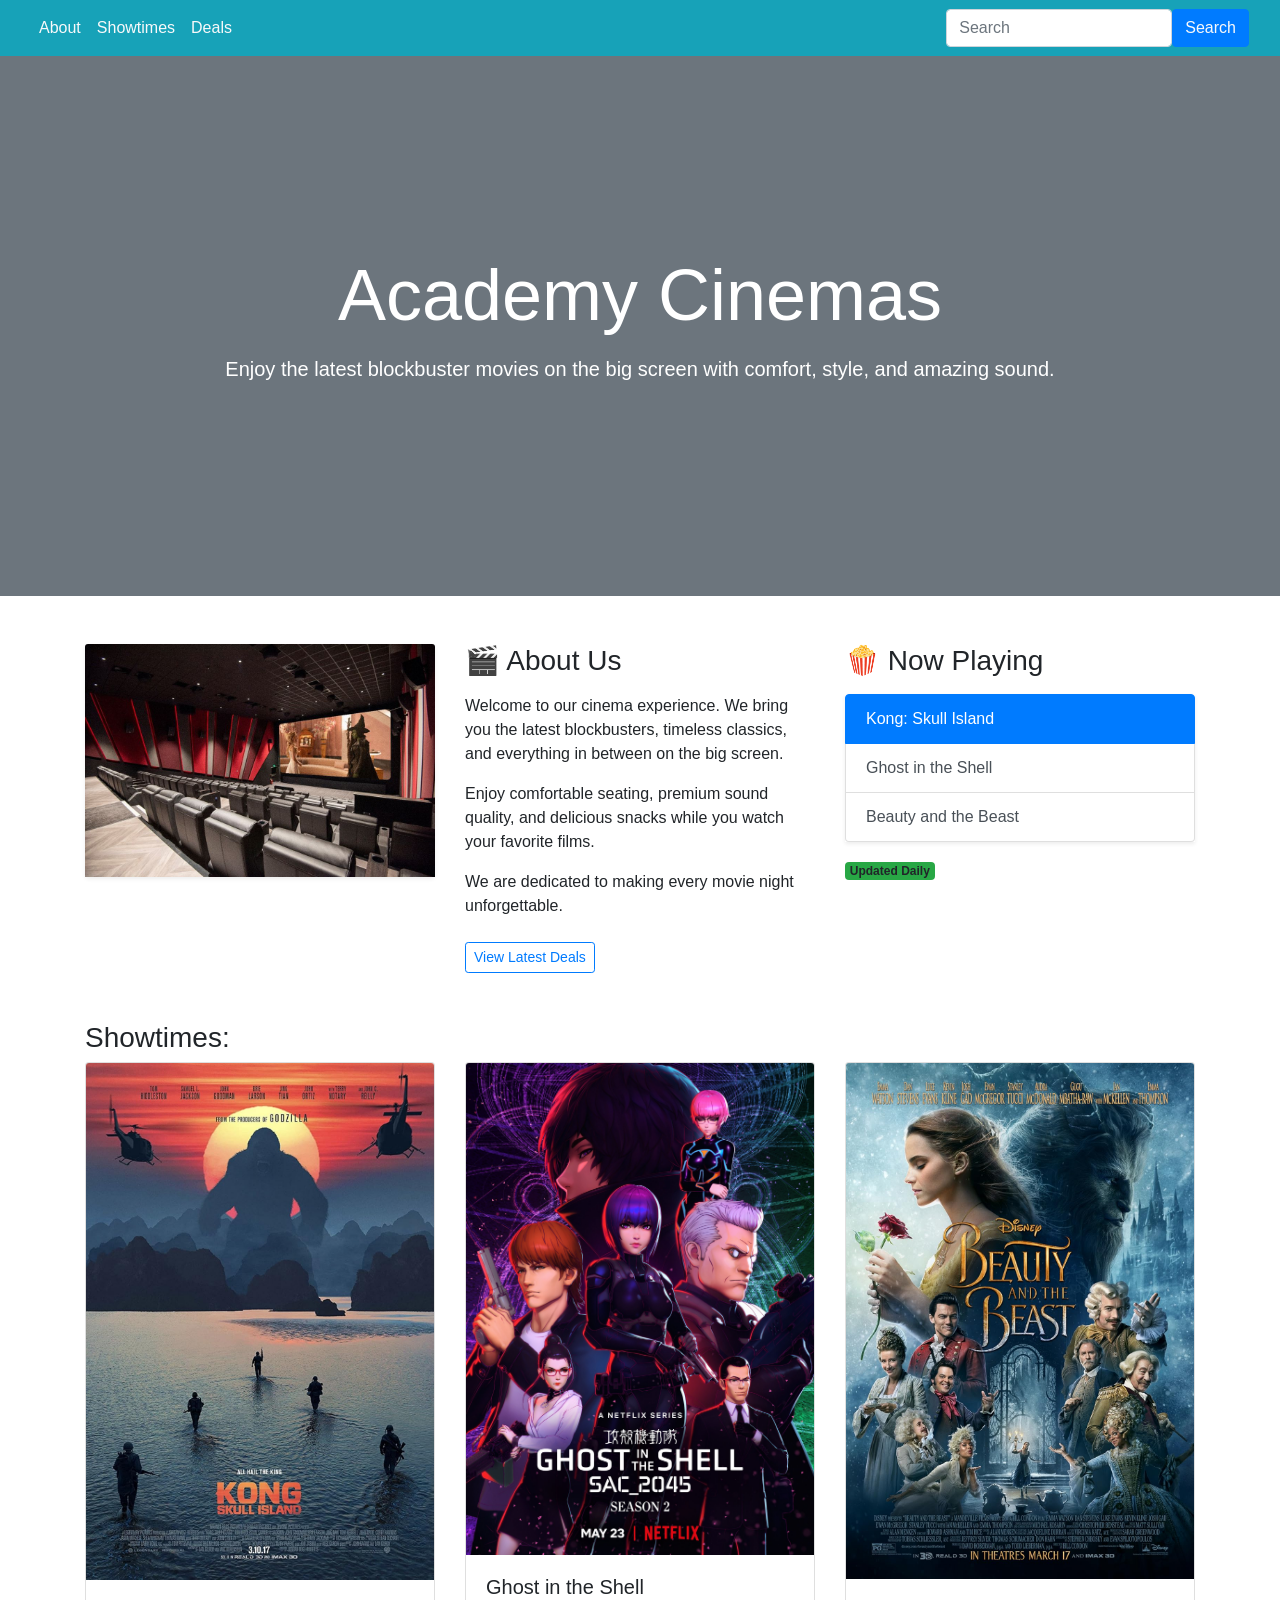
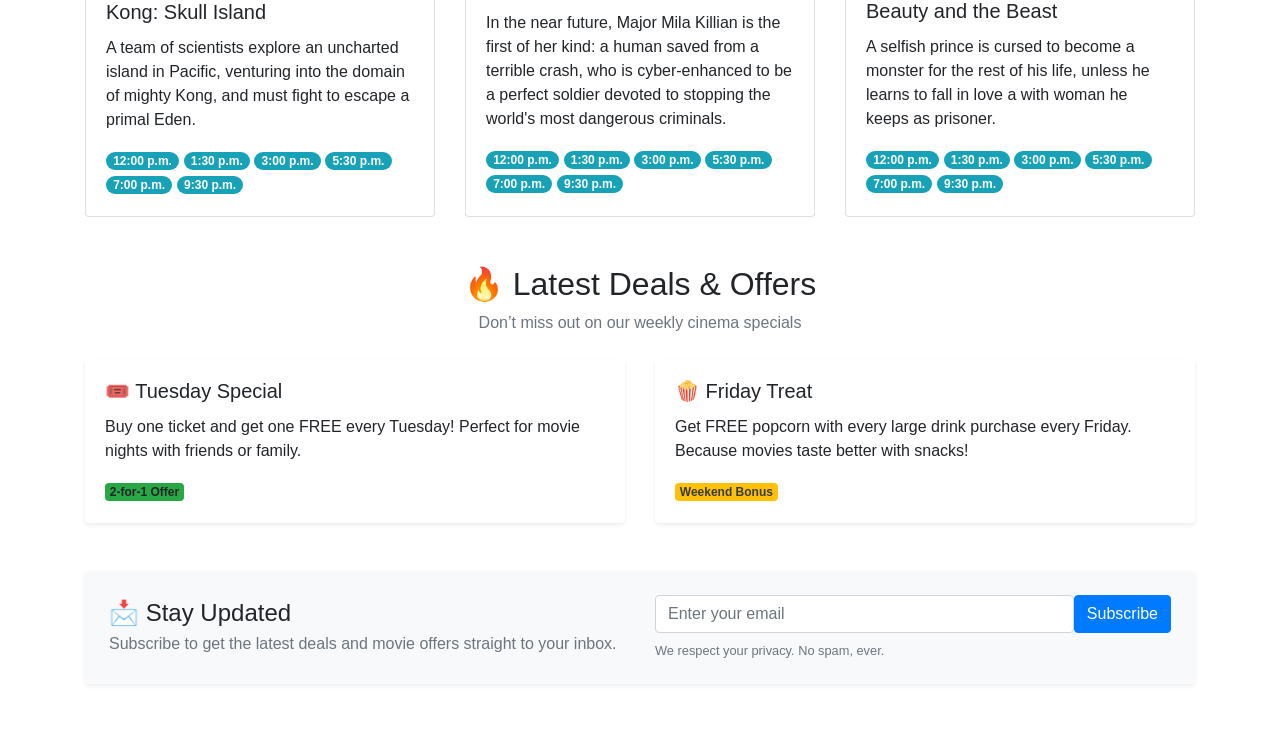
<file: Bootstrap Assignment/index.html>
<!doctype html>
<html lang="en">
<head>
    <meta charset="utf-8">
    <meta name="viewport" content="width=device-width, initial-scale=1, shrink-to-fit=no">
    <link rel="stylesheet"
          href="https://cdn.jsdelivr.net/npm/bootstrap@4.3.1/dist/css/bootstrap.min.css"
          integrity="sha384-ggOyR0iXCbMQv3Xipma34MD+dH/1fQ784/j6cY/iJTQUOhcWr7x9JvoRxT2MZw1T"
          crossorigin="anonymous">
    <title>Movie Theater</title>
</head>

<body>
<nav class="navbar navbar-expand-lg sticky-top bg-info w-100">
    <div class="container-fluid d-flex">

        <!-- LEFT LINKS -->
        <ul class="navbar-nav">
            <li class="nav-item">
                <a class="nav-link text-light" href="#about">About</a>
            </li>

            <li class="nav-item">
                <a class="nav-link text-light" href="#showtimes">Showtimes</a>
            </li>

            <li class="nav-item">
                <a class="nav-link text-light" href="#deals">Deals</a>
            </li>
        </ul>

        <!-- RIGHT SEARCH -->
        <form class="d-flex ms-auto" role="search">
            <input class="form-control me-2" type="search" placeholder="Search">
            <button class="btn btn-primary text-light" type="submit">Search</button>
        </form>

    </div>
</nav>


<!-- HERO SECTION -->
<div class="container-fluid bg-secondary text-white text-center d-flex align-items-center" style="min-height: 60vh;">

    <div class="container">
        <h1 class="display-3 fw-bold">Academy Cinemas</h1>

        <p class="lead mt-3">
            Enjoy the latest blockbuster movies on the big screen with comfort, style, and amazing sound.
        </p>
    </div>

</div>


<div class="container my-5" id="about">
    <div class="row g-4 align-items-start">

        <!-- IMAGE COLUMN -->
        <div class="col-md-4">
            <div class="card border-0 shadow-sm">
                <img src="images/cinema.jpg" class="card-img-top" alt="Cinema Image">
            </div>
        </div>

        <!-- ABOUT COLUMN -->
        <div class="col-md-4">
            <h3 id="about" class="fw-bold mb-3">🎬 About Us</h3>

            <p>
                Welcome to our cinema experience. We bring you the latest blockbusters, timeless classics,
                and everything in between on the big screen.
            </p>

            <p>
                Enjoy comfortable seating, premium sound quality, and delicious snacks while you watch your favorite films.
            </p>

            <p>
                We are dedicated to making every movie night unforgettable.
            </p>

            <a href="#deals" class="btn btn-outline-primary btn-sm mt-2">
                View Latest Deals
            </a>
        </div>

        <!-- NOW PLAYING COLUMN -->
        <div class="col-md-4">
            <h3 class="fw-bold mb-3">🍿 Now Playing</h3>

            <div class="list-group shadow-sm">

                <a href="#" class="list-group-item list-group-item-action active">
                    Kong: Skull Island
                </a>

                <a href="#" class="list-group-item list-group-item-action">
                    Ghost in the Shell
                </a>

                <a href="#" class="list-group-item list-group-item-action">
                    Beauty and the Beast
                </a>

            </div>

            <div class="mt-3">
                <span class="badge bg-success">Updated Daily</span>
            </div>
        </div>

    </div>
</div>


 <div class="container" id="showtimes">
    <h3 class="showtimes">Showtimes:</h3>
<div class="card-deck">
    <div class="card">
        <img src="images/Kong_Skull_Island.jpg" class="card-img-top" alt="Kong Skull Island">

        <div class="card-body">
            <h5 class="card-title">Kong: Skull Island</h5>

            <p class="card-text">
                A team of scientists explore an uncharted island in Pacific, venturing into the domain of mighty Kong, and must fight to escape a primal Eden.
            </p>

            <span class="badge badge-info badge-pill">12:00 p.m.</span>
            <span class="badge badge-info badge-pill">1:30 p.m.</span>
            <span class="badge badge-info badge-pill">3:00 p.m.</span>
            <span class="badge badge-info badge-pill">5:30 p.m.</span>
            <span class="badge badge-info badge-pill">7:00 p.m.</span>
            <span class="badge badge-info badge-pill">9:30 p.m.</span>
        </div>
    </div>


    <div class="card">
        <img src="images/Ghost_in_the_Shell.jpg" class="card-img-top" alt="Ghost in the Shell">

        <div class="card-body">
            <h5 class="card-title">Ghost in the Shell</h5>

            <p class="card-text">
                In the near future, Major Mila Killian is the first of her kind: a human saved from a terrible crash, who is cyber-enhanced to be a perfect soldier devoted to stopping the world's most dangerous criminals. 
            </p>

            <span class="badge badge-info badge-pill">12:00 p.m.</span>
            <span class="badge badge-info badge-pill">1:30 p.m.</span>
            <span class="badge badge-info badge-pill">3:00 p.m.</span>
            <span class="badge badge-info badge-pill">5:30 p.m.</span>
            <span class="badge badge-info badge-pill">7:00 p.m.</span>
            <span class="badge badge-info badge-pill">9:30 p.m.</span>
        </div>
    </div>

    <div class="card">
        <img src="images/Beauty_and_the_Beast.jpg" class="card-img-top" alt="Beauty and the Beast">

        <div class="card-body">
            <h5 class="card-title">Beauty and the Beast</h5>

            <p class="card-text">
               A selfish prince is cursed to become a monster for the rest of his life, unless he learns to fall in love a with woman he keeps as prisoner. 
            </p>

            <span class="badge badge-info badge-pill">12:00 p.m.</span>
            <span class="badge badge-info badge-pill">1:30 p.m.</span>
            <span class="badge badge-info badge-pill">3:00 p.m.</span>
            <span class="badge badge-info badge-pill">5:30 p.m.</span>
            <span class="badge badge-info badge-pill">7:00 p.m.</span>
            <span class="badge badge-info badge-pill">9:30 p.m.</span>
        </div>
    </div>
</div>
</div>


 <!-- DEALS SECTION -->
<div class="container my-5" id="deals">

    <div class="text-center mb-4">
        <h2 class="fw-bold">🔥 Latest Deals & Offers</h2>
        <p class="text-muted">Don’t miss out on our weekly cinema specials</p>
    </div>

    <div class="row g-4">

        <!-- Deal 1 -->
        <div class="col-md-6">
            <div class="card border-0 shadow-sm h-100">
                <div class="card-body">
                    <h5 class="card-title">🎟️ Tuesday Special</h5>
                    <p class="card-text">
                        Buy one ticket and get one FREE every Tuesday! Perfect for movie nights with friends or family.
                    </p>
                    <span class="badge bg-success">2-for-1 Offer</span>
                </div>
            </div>
        </div>

        <!-- Deal 2 -->
        <div class="col-md-6">
            <div class="card border-0 shadow-sm h-100">
                <div class="card-body">
                    <h5 class="card-title">🍿 Friday Treat</h5>
                    <p class="card-text">
                        Get FREE popcorn with every large drink purchase every Friday. Because movies taste better with snacks!
                    </p>
                    <span class="badge bg-warning text-dark">Weekend Bonus</span>
                </div>
            </div>
        </div>

    </div>

    <!-- Subscription Section -->
    <div class="mt-5 p-4 bg-light rounded shadow-sm">
        <div class="row align-items-center">

            <div class="col-md-6 mb-3 mb-md-0">
                <h4 class="mb-1">📩 Stay Updated</h4>
                <p class="text-muted mb-0">
                    Subscribe to get the latest deals and movie offers straight to your inbox.
                </p>
            </div>

            <div class="col-md-6">
                <form class="d-flex gap-2">
                    <input type="email" class="form-control" placeholder="Enter your email" required>
                    <button type="submit" class="btn btn-primary">
                        Subscribe
                    </button>
                </form>
                <small class="text-muted d-block mt-2">
                    We respect your privacy. No spam, ever.
                </small>
            </div>

        </div>
    </div>

</div>


 
    <script src="https://code.jquery.com/jquery-3.3.1.slim.min.js"
            integrity="sha384-q8i/X+965DzO0rT7abK41JStQIAqVgRVzpbzo5smXKp4YfRvH+8abtTE1Pi6jizo"
            crossorigin="anonymous"></script>

    <script src="https://cdn.jsdelivr.net/npm/popper.js@1.14.7/dist/umd/popper.min.js"
            integrity="sha384-UO2eT0CpHqdSJQ6hJty5KVphtPhzWj9WO1clHTMGa3JDZwrnQq4sF86dIHNDz0W1"
            crossorigin="anonymous"></script>

    <script src="https://cdn.jsdelivr.net/npm/bootstrap@4.3.1/dist/js/bootstrap.min.js"
            integrity="sha384-JjSmVgyd0p3pXB1rRibZUAYoIIy6OrQ6VrjIEaFf/nJGzIxFDsf4x0xIM+B07jRM"
            crossorigin="anonymous"></script>
</div>
</body>
</html>
</file>
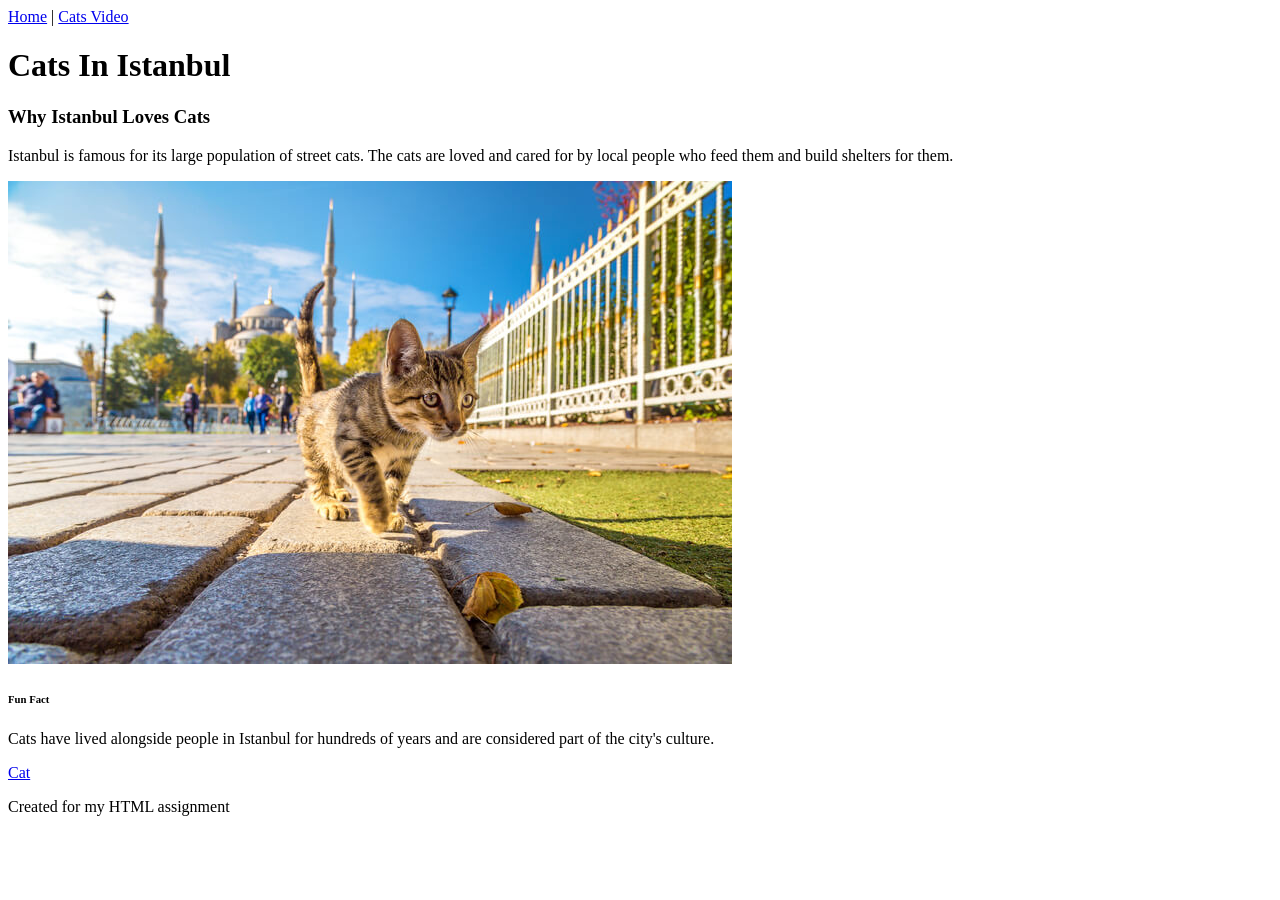
<file: Assignment.html>
<!DOCTYPE html>
<html>
<head>
<title>Cats In Istanbul</title>
<meta charset="utf-8">
</head>

<body>

<nav>
<a href="Assignment.html">Home</a> |
<a href="Cats_video.html">Cats Video</a>
</nav>

<main>

<h1>Cats In Istanbul</h1>

<h3>Why Istanbul Loves Cats</h3>

<p>
Istanbul is famous for its large population of street cats. The cats are loved
and cared for by local people who feed them and build shelters for them.
</p>

<img src="istanbul-cats.jpg">


<h6>Fun Fact</h6>

<p>
Cats have lived alongside people in Istanbul for hundreds of years and are
considered part of the city's culture.
</p>

<a href="https://www.flypgs.com/en/blog/the-city-that-loves-cats-istanbul-turkey/">Cat</a>

</main>

<footer>
<p>Created for my HTML assignment</p>
</footer>

</body>
</html>
</file>
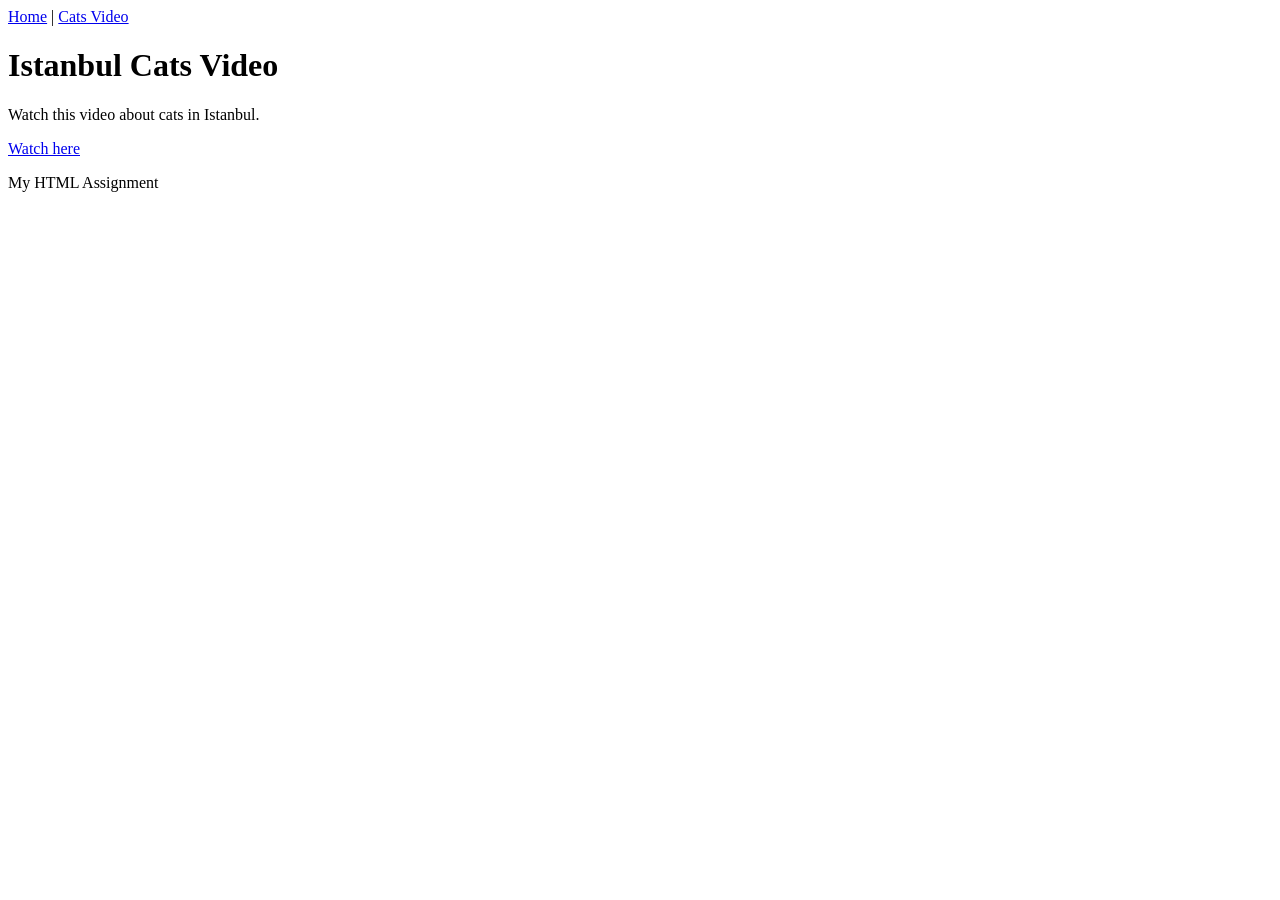
<file: Cats_Video.html>
<!DOCTYPE html>
<html>
<head>
<title>Istanbul Cat Video</title>
<meta charset="utf-8">
</head>

<body>

<nav>
<a href="Assignment.html">Home</a> |
<a href="Cats_video.html">Cats Video</a>
</nav>

<main>

<h1>Istanbul Cats Video</h1>

<p>Watch this video about cats in Istanbul.</p>

<a href="https://youtu.be/wd6JPuPqE84?si=MF8VJ0VLhDJsXRMP">Watch here</a>

</main>

<footer>
<p>My HTML Assignment</p>
</footer>

</body>
</html>
</file>
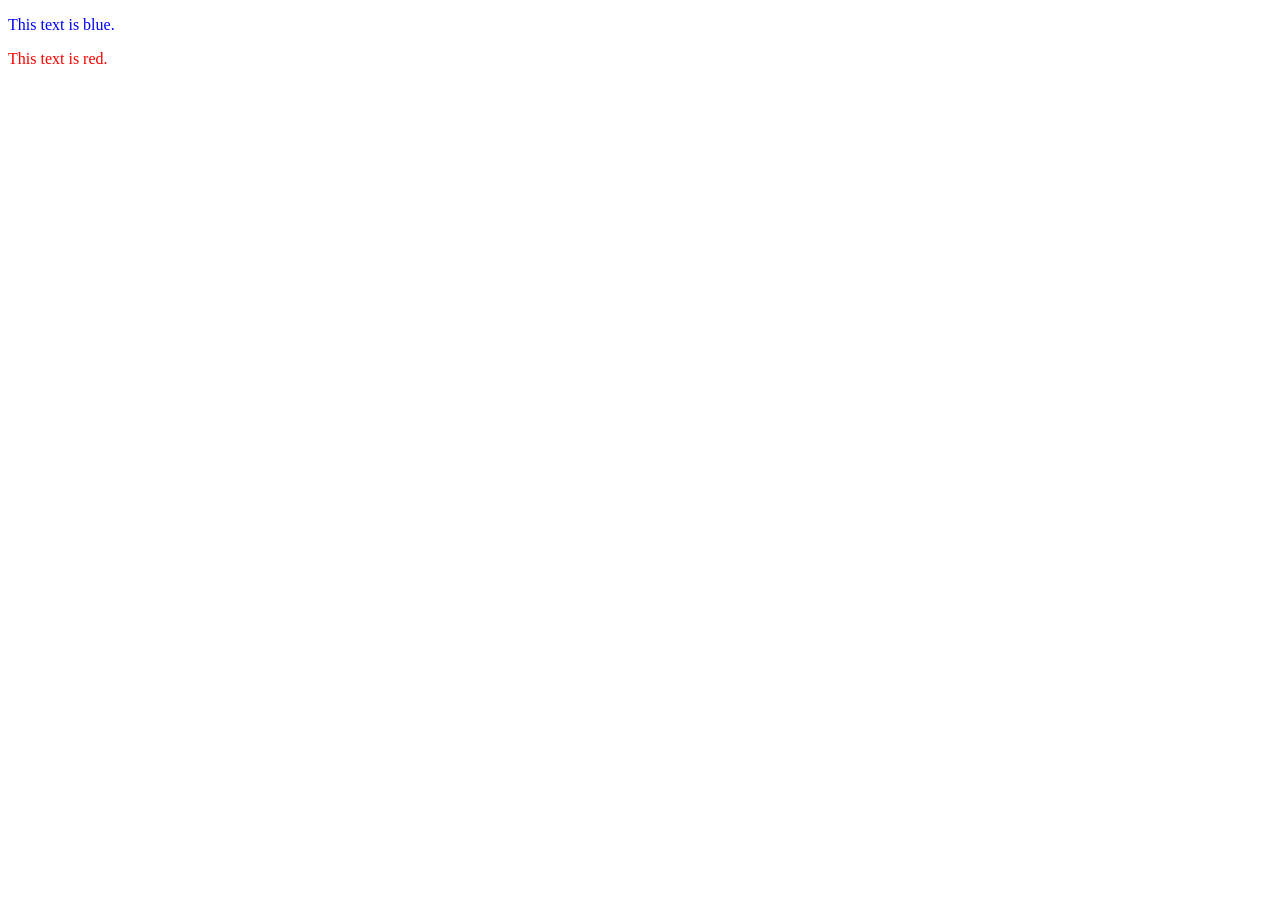
<file: Basic_HTML_and_CSS./Basic_HTML_3.html>
<!DOCTYPE html>
<html>
<head>
    <title>Basic HTML 3</title>

    <style>
        .blueText {
            color: blue;
        }

        .redText {
            color: red;
        }
    </style>

</head>

<body>

<div class="blueText">
    <p>This text is blue.</p>
</div>

<div class="redText">
    <p>This text is red.</p>
</div>

</body>
</html>
</file>
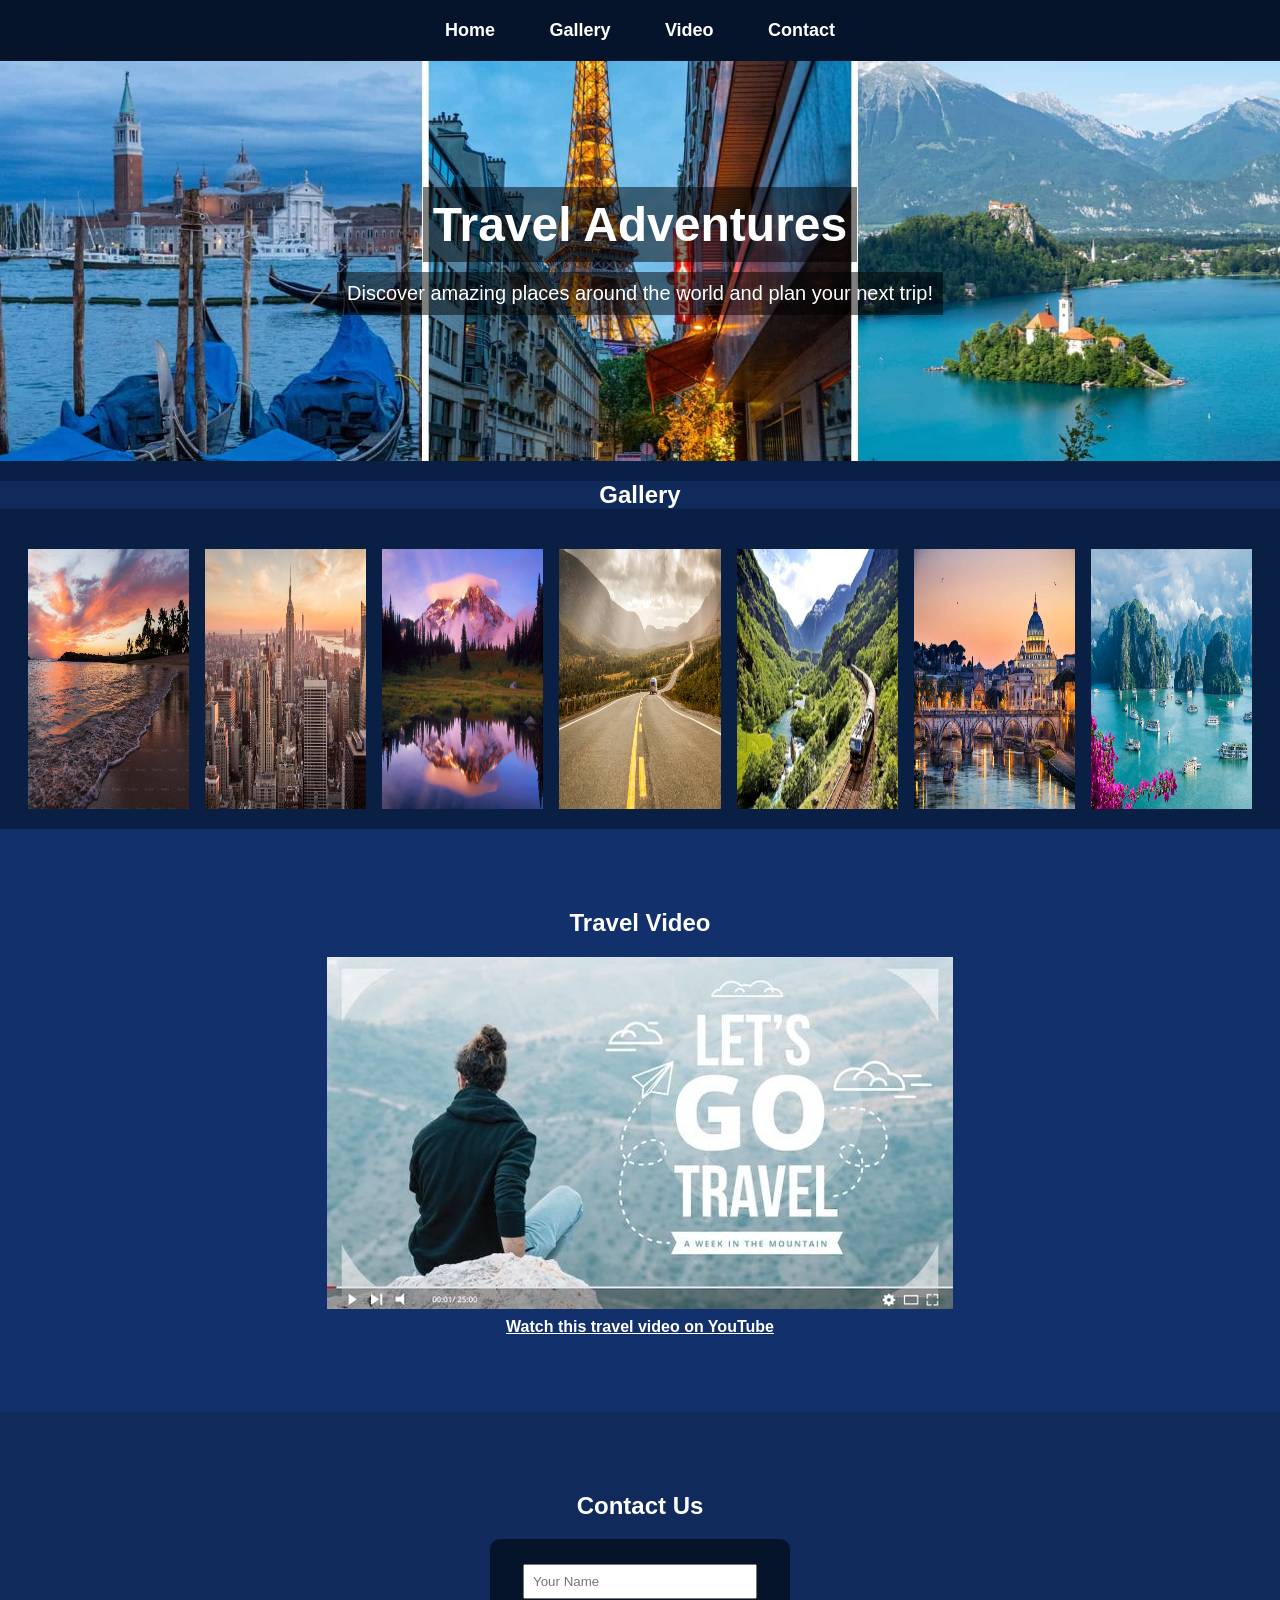
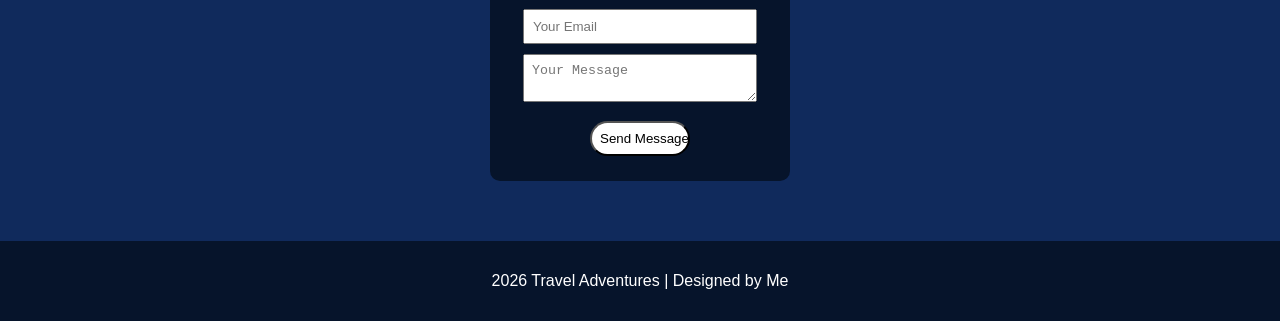
<file: One-Page Website/one_page_website.html>
<!DOCTYPE html>
<html>
<head>
    <title>Travel Adventures</title>
<meta charset="UTF-8">
<meta name="viewport" content="width=device-width, initial-scale=1.0">
   <link rel="stylesheet" href="one_page_website.css">
 <style>
        
    </style>
</head>

<body>

<!-- NAVIGATION -->
<nav>
    <a href="#home">Home</a>
    <a href="#gallery">Gallery</a>
    <a href="#video">Video</a>
    <a href="#contact">Contact</a>
</nav>

<!-- HOME SECTION -->
<section id="home">
    <h1>Travel Adventures</h1>
    <p>Discover amazing places around the world and plan your next trip!</p>
</section>

<h2 style="text-align:center" id="gallery">Gallery</h2>
<!-- Gallery -->
<div class="row">
  <div class="column">
    <img src="images/beach_sunset.avif" style="width:100%" onclick="openModal();currentSlide(1)" class="hover-shadow">
  </div>
  <div class="column">
    <img src="images/city_skyline.jpg" style="width:100%" onclick="openModal();currentSlide(2)" class="hover-shadow">
  </div>
  <div class="column">
    <img src="images/mountain-view.jpg" style="width:100%" onclick="openModal();currentSlide(3)" class="hover-shadow">
  </div>
  <div class="column">
    <img src="images/national.avif" style="width:100%" onclick="openModal();currentSlide(4)" class="hover-shadow">
  </div>
  <div class="column">
    <img src="images/train.avif" style="width:100%" onclick="openModal();currentSlide(4)" class="hover-shadow">
  </div>
  <div class="column">
    <img src="images/city.jpg" style="width:100%" onclick="openModal();currentSlide(4)" class="hover-shadow">
  </div>
  <div class="column">
    <img src="images/travel-destinations.jpeg" style="width:100%" onclick="openModal();currentSlide(4)" class="hover-shadow">
  </div>
</div>


<!-- Modal / Lightbox -->
<div id="myModal" class="modal">

  <span class="close cursor" onclick="closeModal()">&times;</span>

  <div class="modal-content">

    <!-- Slides -->
    <div class="mySlides">
      <div class="numbertext">1 / 7</div>
      <img src="images/beach_sunset.avif" style="width:100%">
    </div>

    <div class="mySlides">
      <div class="numbertext">2 / 7</div>
      <img src="images/city_skyline.jpg" style="width:100%">
    </div>

    <div class="mySlides">
      <div class="numbertext">3 / 7</div>
      <img src="images/mountain-view.jpg" style="width:100%">
    </div>

    <div class="mySlides">
      <div class="numbertext">4 / 7</div>
      <img src="images/national.avif" style="width:100%">
    </div>
    <div class="mySlides">
      <div class="numbertext">5 / 7</div>
      <img src="images/train.avif" style="width:100%">
    </div>
    <div class="mySlides">
      <div class="numbertext">6 / 7</div>
      <img src="images/city.jpg" style="width:100%">
    </div>
    <div class="mySlides">
      <div class="numbertext">7 / 7</div>
      <img src="images/travel-destinations.jpeg" style="width:100%">
    </div>

    <!-- Next/Prev -->
    <a class="prev" onclick="plusSlides(-1)">&#10094;</a>
    <a class="next" onclick="plusSlides(1)">&#10095;</a>

    <!-- Caption -->
    <div class="caption-container">
      <p id="caption"></p>
    </div>



    <!-- Thumbnails -->
<div class="column-container">
      <div class="column">
        <img class="demo cursor" src="images/beach_sunset.avif" onclick="currentSlide(1)" alt="Beach">
      </div>

      <div class="column">
        <img class="demo cursor" src="images/city_skyline.jpg" onclick="currentSlide(2)" alt="City">
      </div>

      <div class="column">
        <img class="demo cursor" src="images/mountain-view.jpg" onclick="currentSlide(3)" alt="Mountains">
      </div>

      <div class="column">
        <img class="demo cursor" src="images/national.avif" onclick="currentSlide(4)" alt="Road">
      </div>
      <div class="column">
        <img class="demo cursor" src="images/train.avif" onclick="currentSlide(5)" alt="Train">
      </div>
      <div class="column">
        <img class="demo cursor" src="images/city.jpg" onclick="currentSlide(6)" alt="City">
      </div>
      <div class="column">
        <img class="demo cursor" src="images/travel-destinations.jpeg" onclick="currentSlide(7)" alt="Ocean">
      </div>
</div>
  </div>
</div>


<!-- VIDEO SECTION -->
<section id="video">
    <h2>Travel Video</h2>
   
   <a href="https://youtu.be/afKf6WAzfCo?si=sEXTitpAsOPJnnSW" class="video-thumbnail">
    <img src="./images/travel_.jpg" alt="Travel video thumbnail">
    <p>Watch this travel video on YouTube</p>
</a>
</section>


<!-- CONTACT FORM -->
<section id="contact">
    <h2>Contact Us</h2>
    <form>
        <input type="text" placeholder="Your Name"><br>
        <input type="email" placeholder="Your Email"><br>
        <textarea placeholder="Your Message"></textarea><br>
        <input type="submit" value="Send Message">
    </form>
</section>

<!-- FOOTER -->
<footer>
    <p>2026 Travel Adventures | Designed by Me</p>
</footer>

<script src="./JS/one_page_website.js"></script>
</body>
</html>
</file>
<file: One-Page Website/one_page_website.css>
body {
            font-family: Arial, sans-serif;
            margin: 0;
            background-color: #0a1f44;
            color: white;
        }

       nav {
    background-color: #06142b;
    padding: 20px;
    text-align: center;
 position: sticky;
    top: 0;
    z-index: 1000;
}

     nav a {
    color: white;
    margin: 0 25px;
    text-decoration: none;
    font-weight: bold;
    font-size: 18px;
}

        nav a:hover {
            color: lightblue;
        }

        section {
            padding: 60px 20px;
            text-align: center;
        }

        
        #home {
    background-image: url("./images/travel.jpg");
    background-size: cover;
    background-position: center;
    height: 400px;

    display: flex;
    flex-direction: column;
    justify-content: center;
    align-items: center;         
    text-align: center;
}


#home h1 {
    font-size: 48px;
    margin: 0;
}

#home p {
    font-size: 20px;
    margin-top: 10px;
}


#home h1, #home p {
    background-color: rgba(0,0,0,0.5);
    padding: 10px;
}

        #gallery {
            background-color: #102a5c;
        }

        #video {
            background-color: #12306b;
        }

        #contact {
            background-color: #102a5c;
        }

       #gallery img {
    width: 300px;
    height: 200px;
    object-fit: cover;
    margin: 10px;
    border-radius: 10px;
}
.video-thumbnail p {
    color: white;
    margin-top: 5px;
    font-weight: bold;
    font-size: 16px;
    text-decoration: underline;
}

.video img {
    max-width: 600px;
  max-height: 800px;
}
        
        form {
            background-color: #06142b;
            padding: 20px;
            width: 300px;
            margin: auto;
            border-radius: 10px;
        }

        form input, textarea {
            width: 90%;
            padding: 8px;
            margin: 5px;
        }

form input[type="submit"] {
    width: 100px;
    padding: 8px;
    margin-top: 10px;
    cursor: pointer;
border-radius: 25px;
background-color: #FFFFFF;
}


        footer {
            background-color: #06142b;
            color: white;
            padding: 15px;
            text-align: center;
        }


/* ===== MAIN GALLERY ===== */

* {
  box-sizing: border-box;
}
.row > .column {
  padding: 0 8px;
}

.row {
    display: flex;
    flex-direction: row;
     justify-content: center;
    align-items: center;         
    text-align: center;
    padding: 20px;
}

.row:after {
  content: "";
  display: table;
  clear: both;
}

.column {
  float: left;
  width: 40%;
}

.row img {
    height: 260px;
}

/* Hover effect */
.hover-shadow:hover {
  box-shadow: 0 4px 8px rgba(0,0,0,0.2);
}

/* ===== MODAL ===== */
.modal {
  display: none;
  position: fixed;
  z-index: 9999;
  left: 0;
  top: 0;
  width: 100%;
  height: 100%;
  background: black;
  overflow: auto;
}

/* Close button */
.close {
  position: absolute;
  top: 10px;
  right: 25px;
  color: white;
  font-size: 40px;
  cursor: pointer;
  z-index: 10000;
}

/* Modal content */
.modal-content {
  max-width: 1000px;
  margin: auto;
  padding: 20px;
}

/* ===== SLIDES ===== */
.mySlides {
  display: none;
  text-align: center;
}

.mySlides img {
  max-width: 100%;
  max-height: 80vh;
  object-fit: contain;
}

/* Prev / Next */
.prev, .next {
  cursor: pointer;
  position: absolute;
  top: 45%;
  color: white;
  font-size: 30px;
  padding: 10px;
}

.prev { left: 10px; }
.next { right: 10px; }

/* Caption */
.caption-container {
  text-align: center;
  color: white;
  margin-top: 10px;
}

/* ===== THUMBNAILS ===== */


.column img {
  margin-bottom: -4px;
  max-width: 300px;
  max-height: 300px;
}

.column-container {
    width: 700px;
    height: 100px;
    display: flex;
   flex-direction: row;
    justify-content: center;
    align-items: center;         
    text-align: center;
 margin: 50px auto;
}

.column-container img {
width: 150px;
height: 150px;
}

.demo {
  opacity: 0.6;
}

.active,
.demo:hover {
  opacity: 1;
}

img.hover-shadow {
  transition: 0.3s;
}

.hover-shadow:hover {
  box-shadow: 0 4px 8px 0 rgba(0, 0, 0, 0.2), 0 6px 20px 0 rgba(0, 0, 0, 0.19);
}

.numbertext {
  padding-bottom: 20px;
}
</file>
